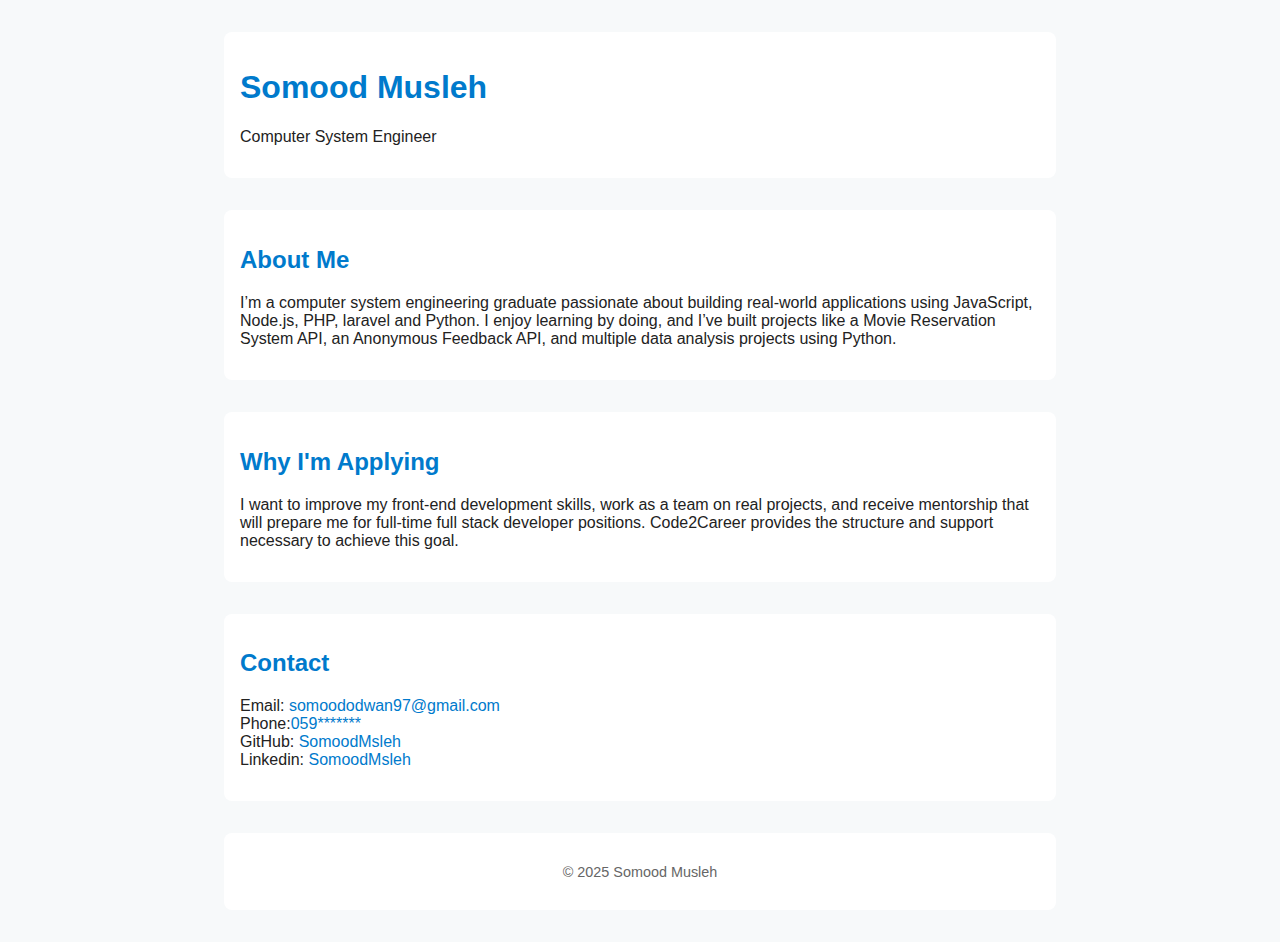
<file: HTML&CSS_Assessment/index.html>
<!DOCTYPE html>
<html lang="en">
<head>
    <meta charset="UTF-8">
    <meta name="viewport" content="width=device-width, initial-scale=1.0">
    <title>SomoodMuslehPortfolio</title>
    <link rel="stylesheet" href="style.css" />
</head>
<body>
    <header>
        <h1>Somood Musleh</h1>
        <p>Computer System Engineer</p>
    </header>
    
    <div class="about">
        <h2>About Me</h2>
        <p>I’m a computer system engineering graduate passionate about building real-world applications using JavaScript, Node.js, PHP, laravel and Python. I enjoy learning by doing, and I’ve built projects like a Movie Reservation System API, an Anonymous Feedback API, and multiple data analysis projects using Python.</p>
    </div>

    <div class="reason">
        <h2>Why I'm Applying</h2>
        <p>I want to improve my front-end development skills, work as a team on real projects, and receive mentorship that will prepare me for full-time full stack developer positions. Code2Career provides the structure and support necessary to achieve this goal.</p>
    </div>

    <div class="contact">
        <h2>Contact</h2>
        <ul>
            <li><span> Email: <a href="mailto:somoododwan97@gmail.com">somoododwan97@gmail.com</a></span></li>
            <li><span>Phone:<a href="tel:059*******">059*******</a></span></li>
            <li><span>GitHub: <a href="https://github.com/SomoodMsleh" target="_blank">SomoodMsleh</a></span></li>
            <li><span>Linkedin: <a href="https://www.linkedin.com/in/somoodmusleh/" target="_blank">SomoodMsleh</a></span></li>
        </ul>
    </div>
    <footer>
        <p>© 2025 Somood Musleh</p>
    </footer>
</body>
</html>
</file>
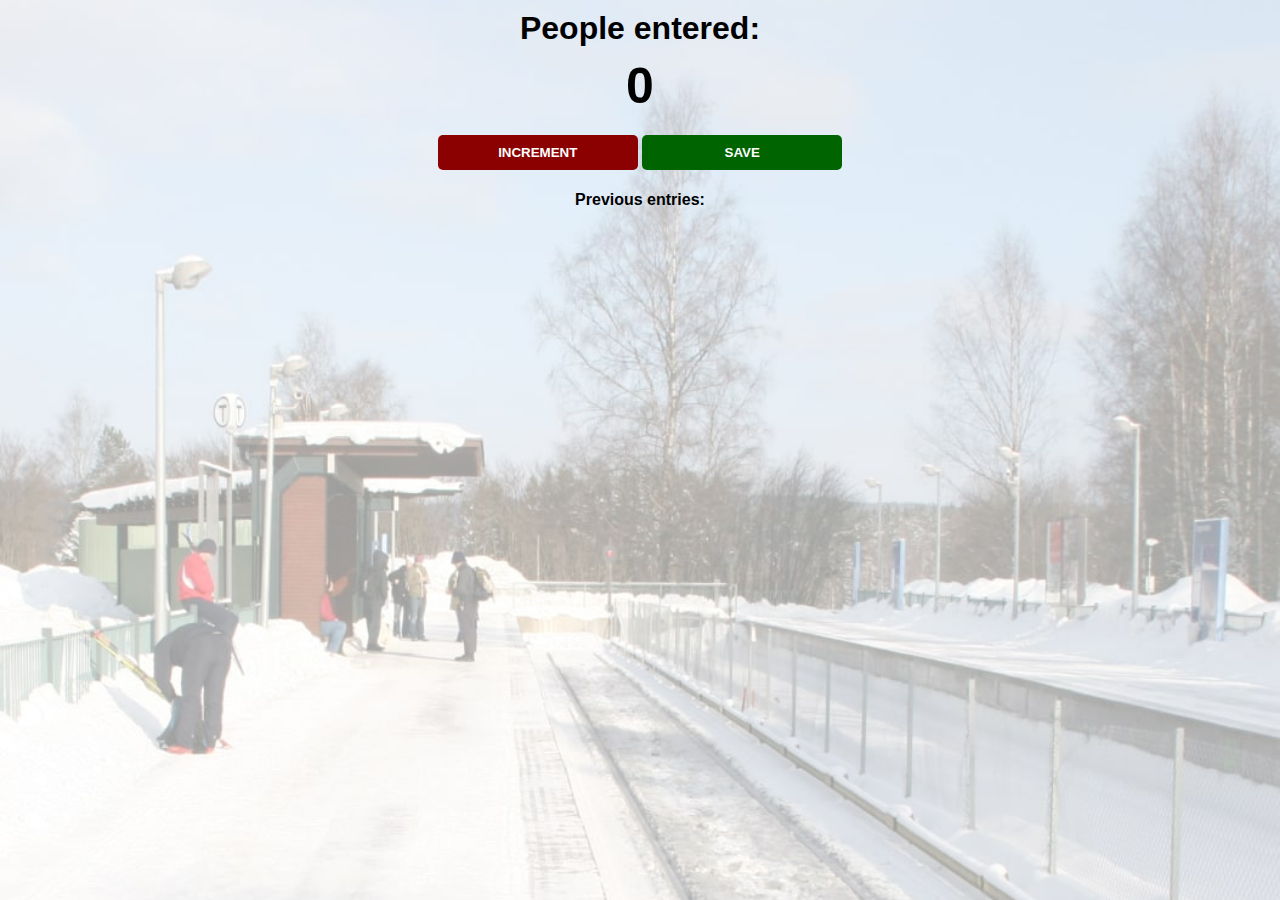
<file: SubwayPassengerCounter/index.html>
<!DOCTYPE html>
<html lang="en">
<head>
    <meta charset="UTF-8">
    <meta name="viewport" content="width=device-width, initial-scale=1.0">
    <title>Passenger Counter</title>
    <link rel="stylesheet" href="index.css">
</head>
<body>
    <h1>People entered:</h1>
    <h2 id="count-el">0</h2>
    <button id="increment-btn" onclick="increment()">INCREMENT</button>
    <button id="save-btn" onclick="save()">SAVE</button>
    <p>
        <span>Previous entries:</span> 
        <span id="save-el"></span>
    </p>
    <script src="index.js">
        innerText
    </script>
</body>
</html>
</file>
<file: HTML&CSS_Assessment/style.css>
body {
    font-family: Arial, sans-serif;
    background-color: #f7f9fa;
    color: #222;
    margin: 0;
    padding: 0 1rem;
}

header,
div,
footer {
    max-width: 800px;
    margin: 2rem auto;
    padding: 1rem;
    background-color: #fff;
    border-radius: 8px;
}

h1,
h2 {
    color: #007acc;
}

ul {
    list-style-type: none;
    padding: 0;
}

a {
    color: #007acc;
    text-decoration: none;
}

footer {
    text-align: center;
    font-size: 0.9rem;
    color: #666;
}
</file>
<file: SubwayPassengerCounter/index.css>
body {
    background-image: url("station.jpg");
    background-size: cover;
    font-family: -apple-system, BlinkMacSystemFont, 'Segoe UI', Roboto, Oxygen, Ubuntu, Cantarell, 'Open Sans', 'Helvetica Neue', sans-serif;
    font-weight: bold;
    text-align: center;
}

h1 {
    margin-top: 10px;
    margin-bottom: 10px;
}

h2 {
    font-size: 50px;
    margin-top: 0;
    margin-bottom: 20px;
}

button {
    border: none;
    padding-top: 10px;
    padding-bottom: 10px;
    color: white;
    font-weight: bold;
    width: 200px;
    margin-bottom: 5px;
    border-radius: 5px;
}

#increment-btn {
    background: darkred;
}

#save-btn {
    background: darkgreen;
}
</file>
